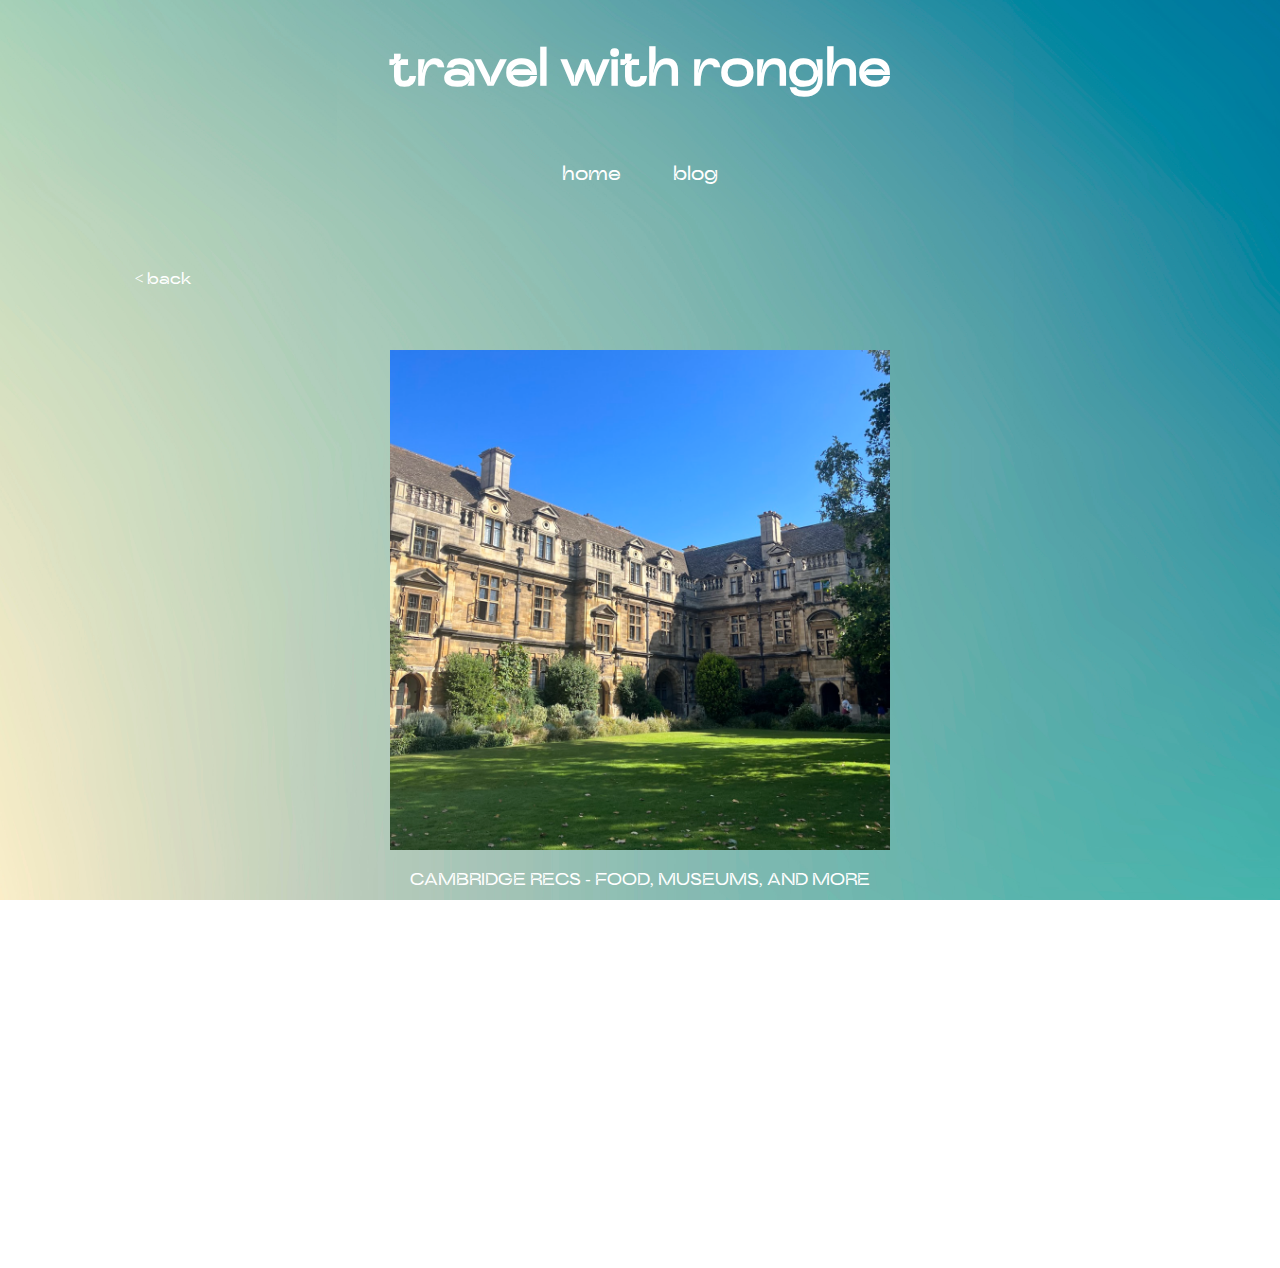
<file: blog-2.html>
<!doctype html>
<html>
  <head>
    <meta charset="utf-8">
    <meta name="viewport" content="width=device-width, initial-scale=1" />
    <title>travel with ronghe</title>
    <link rel="stylesheet" href="stylesheet.css">
    <link rel="shortcut icon" type="image/png" href="logo-3.png?">
  </head>
  <body>
    <h1 class="title">travel with ronghe</h1>
    <div class="header">
       <div id="navigation-bar" class="nav-bar">
         <a href="index.html" align="center" class="active">home</a>
         <a href="blog.html" align="center" class="active">blog</a>
       </div>
     </div>
    <div class="middle">
      <div class="center">
        <a class="backButton" href="blog.html"> &lt back </a>
        <div class="row">
        <a class="blogImgWrapper" href="cambridge-recs.html">
          <img src="cambridgeCover.png">
          <p class=bodyText>CAMBRIDGE RECS - FOOD, MUSEUMS, AND MORE</p>
        </a>
      </div>
    </div>
      <div class="footer-container">
           <div class="footer">
             <a href="#">Designed 2024 by Ronghe Chen.</a>
             <a href="https://ronghechen.github.io/">Main Portfolio</a>
       </div>
      </div>
</html>
</file>
<file: stylesheet.css>
@font-face {
    font-family: "beatrix";
    src: url("CSBeatrix-Regular_demo-BF66c5560bd4feb.otf") format("truetype");
  }
body {
    background-image: url("wallpaper.jpg");
    background-repeat: no-repeat;
    background-attachment: fixed; 
    background-size: cover;
    font-family: "beatrix";
}
.title {
  font-family: "beatrix";
  vertical-align: middle;
  font-size: 50px;
  text-align: center;
  padding: 10px;
    color: white;
}

.blogImgWrapper {
    display: block;
  margin: 1rem; /* Adjust to ensure consistent spacing */
  flex-basis: calc(50% - 2rem); /* For three images per row, adjust based on padding */
}

.blogImgWrapper img {
  width: 500px; 
  height: 500px; 
  object-fit: cover; 
}

.bodyText {
  font-family: "beatrix";
    color: white;
}
.subtitle {
    font-family: "beatrix";
    color: white;
    text-align: center;
}
.center {
    width: 80%;
    /*margin-left: 10%;*/
    margin: 0 auto;
    align-items: center;
    display: flex;
    margin-bottom: 5%;
    flex-direction: column;
}

.blogPost {
    width: 80%;
    margin-left: 10%;
    margin-bottom: 5%
}

.pic {
    padding: 1.5rem;
  width: 100%;
}

img {
  width: 100%; /* Make the image responsive by default */
  height: auto; /* Maintain the aspect ratio */
}

.container {
  display: flex;
  flex-direction: column;
  justify-content: center;
    text-align: center;
  height: 40vh;
    margin-bottom: 10vh;
}

h2.bodyText {
  font-size: 2rem; /* Adjust the font size as needed */
  margin: 0;
}

.rowContainer {
  display: flex;
  align-items: center;
    margin-bottom: 20px;
}

.blogHeading {
    font-family: "beatrix";
    color: white;
     margin-bottom: 20px;
  width: 100%; 
}

.rowContainer a {
  margin-right: 10px; /* Adjust the spacing between the back button and the title */
}


.textBox {
    display: flex;
      height: 30%; /* Adjust the height as needed */
    text-align: center;
    /*justify-content: center*/
    padding: 1rem;
}
p.bodyText {
  font-size: 1rem; /* You can adjust the font size here for mobile */
}

.nav-bar a {
  color: white;
    background-color: transparent;
  padding: 1.5rem; /* Adjust as needed */
  margin: 0; /* Remove margin if necessary */
  cursor: pointer;
  font-family: "beatrix";
  text-decoration: none;
  font-size: 1.2rem;
}

.header {
  padding: 1.3rem;
  display: flex;
  overflow: hidden;
    justify-content: center;
    margin-bottom: 5%
}


.nav-bar a.icon {
  background-color: transparent;
  display: block;
}

.footer-container{
  background-color: transparent;
  position: relative;
  bottom: 0px;
  height: 100px;
  margin-top: -100px;
  width: 100%;
  color: white;
  clear: both;
}

.middle {
    margin: 0 auto;
  min-height: 100vh;
  padding-bottom: 10vh;
}

.footer {
  background-color: transparent;
  height: 10vh;
  display: flex;
  color: white;
  justify-content: center;
  margin: 0 auto;
}

.footer a {
  color: white;
  padding: 1.5rem;
  cursor: pointer;
  font-family: "beatrix";
  text-decoration: none;
  font-size: 1.2rem;
}

.responsive-video {
  width: 100%;
  height: auto;
  max-width: 450px; /* You can adjust this to control the maximum size */
}

.slides-container {
  max-width: 1000px;
  position: relative;
  margin: auto;
}

.slides {
  display: none;
}

a {
  color: white;
}

.navButton {
    align-self: flex-end;
    margin-top: auto;
}

.backButton {
    align-self: flex-start;
    margin-top: auto;
}

.prev, .next {
  cursor: pointer;
  position: absolute;
  top: 50%;
  width: auto;
  margin-top: -22px;
  padding: 16px;
  color: white;
  font-weight: bold;
  font-size: 18px;
  transition: 0.6s ease;
  border-radius: 0 3px 3px 0;
  user-select: none;
}
.next {
  right: 0;
  border-radius: 3px 0 0 3px;
}

.prev:hover, .next:hover {
  background-color: rgba(0,0,0,0.8);
}

.text {
  color: #f2f2f2;
  font-size: 15px;
  padding: 8px 12px;
  position: absolute;
  bottom: 8px;
  width: 100%;
  text-align: center;
}

.numbertext {
  color: #f2f2f2;
  font-size: 12px;
  padding: 8px 12px;
  position: absolute;
  top: 0;
}

 .row {
    margin: 0 auto;
    text-align: center;
    display: flex;
    flex-direction: row;
    justify-content: center;
    padding-bottom: 5vh;
    padding-top: 5vh;
  }

.imgWrapper {
  display: block;
  margin: 0 2.5%;;
}

.centeredImg {
    display: block;
  margin-left: auto;
  margin-right: auto;
  width: 50%;
}

a {
  text-decoration: none;
}

.dot {
  cursor: pointer;
  height: 15px;
  width: 15px;
  margin: 0 2px;
  background-color: #bbb;
  border-radius: 50%;
  display: inline-block;
  transition: background-color 0.6s ease;
}

.active, .dot:hover {
  background-color: #717171;
}

.fade {
  animation-name: fade;
  animation-duration: 1.5s;
}

@keyframes fade {
  from {opacity: .4} 
  to {opacity: 1}
}
@media (min-width: 768px) {
    
    .center {
        display: flex;
        flex-direction: column;
      justify-content: space-between;
      position: relative;
      height: 100%;
    }

  .pic {
    width: 50%;
    padding: 1.5rem;
  }

  .container {
    width: 100%;
  }
}
@media (max-width: 768px) {
  .center {
    width: 100%;
   /* margin-left: 0;*/
  }

    .responsive-video {
      width: 100%;
      height: auto;
      max-width: 300px; /* You can adjust this to control the maximum size */
    }


    .blogImgWrapper {
        flex-basis: 100%; /* Full width on smaller screens */
        margin: 1rem 0; /* Add more vertical space between images on mobile */
    }
  
  .pic {
    width: 100%;
    /*padding: 0.5rem;*/
    padding: 0;
  }
  
  .container {
    text-align: center;
  }
  
  .textBox {
      width: 100%;
  }

    .row {
    flex-direction: column;
    align-items: center;
  }

    .textBox {
    flex-direction: column;
    height: auto; /* Let the content naturally adjust its height */
    padding: 2rem 1rem; /* Add more padding for readability */
  }

  .centeredImg {
    margin-left:5%
    width: 50%;
  }

  .imgWrapper {
    flex-basis: 100%;
    margin: 1rem 0; /* Add more space between images */
  }

    .row {
      display: flex;
      flex-wrap: wrap; 
      justify-content: space-around; 
      align-items: center; 
      margin: 0 auto; 
      padding-bottom: 5vh;
      padding-top: 5vh;
      gap: 1rem; 
    }

     .rowContainer {
    flex-direction: column; /* Stack items vertically on smaller screens */
    align-items: flex-start; /* Align items to the left (or adjust as needed) */
  }

    .blogImgWrapper img {
      width: 350px; 
      height: 350px;
      object-fit: cover; 
    }
}
</file>
